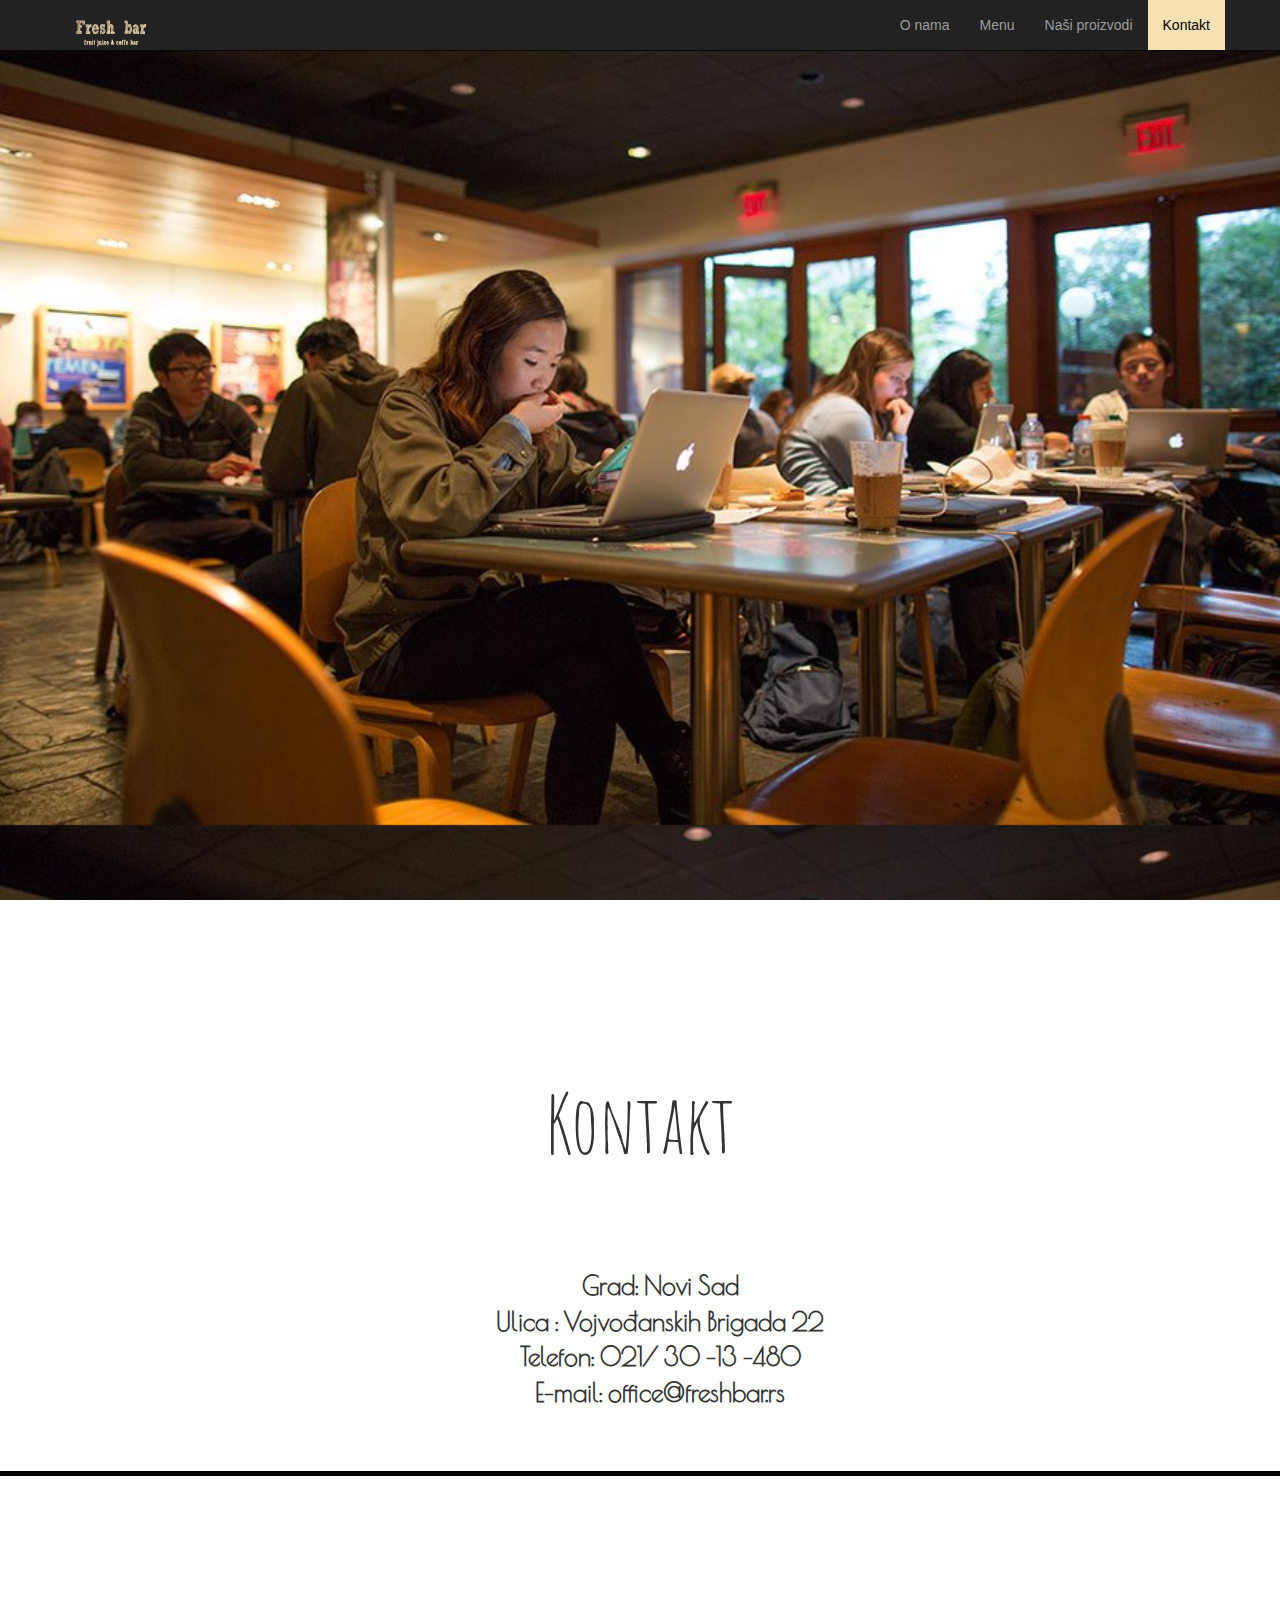
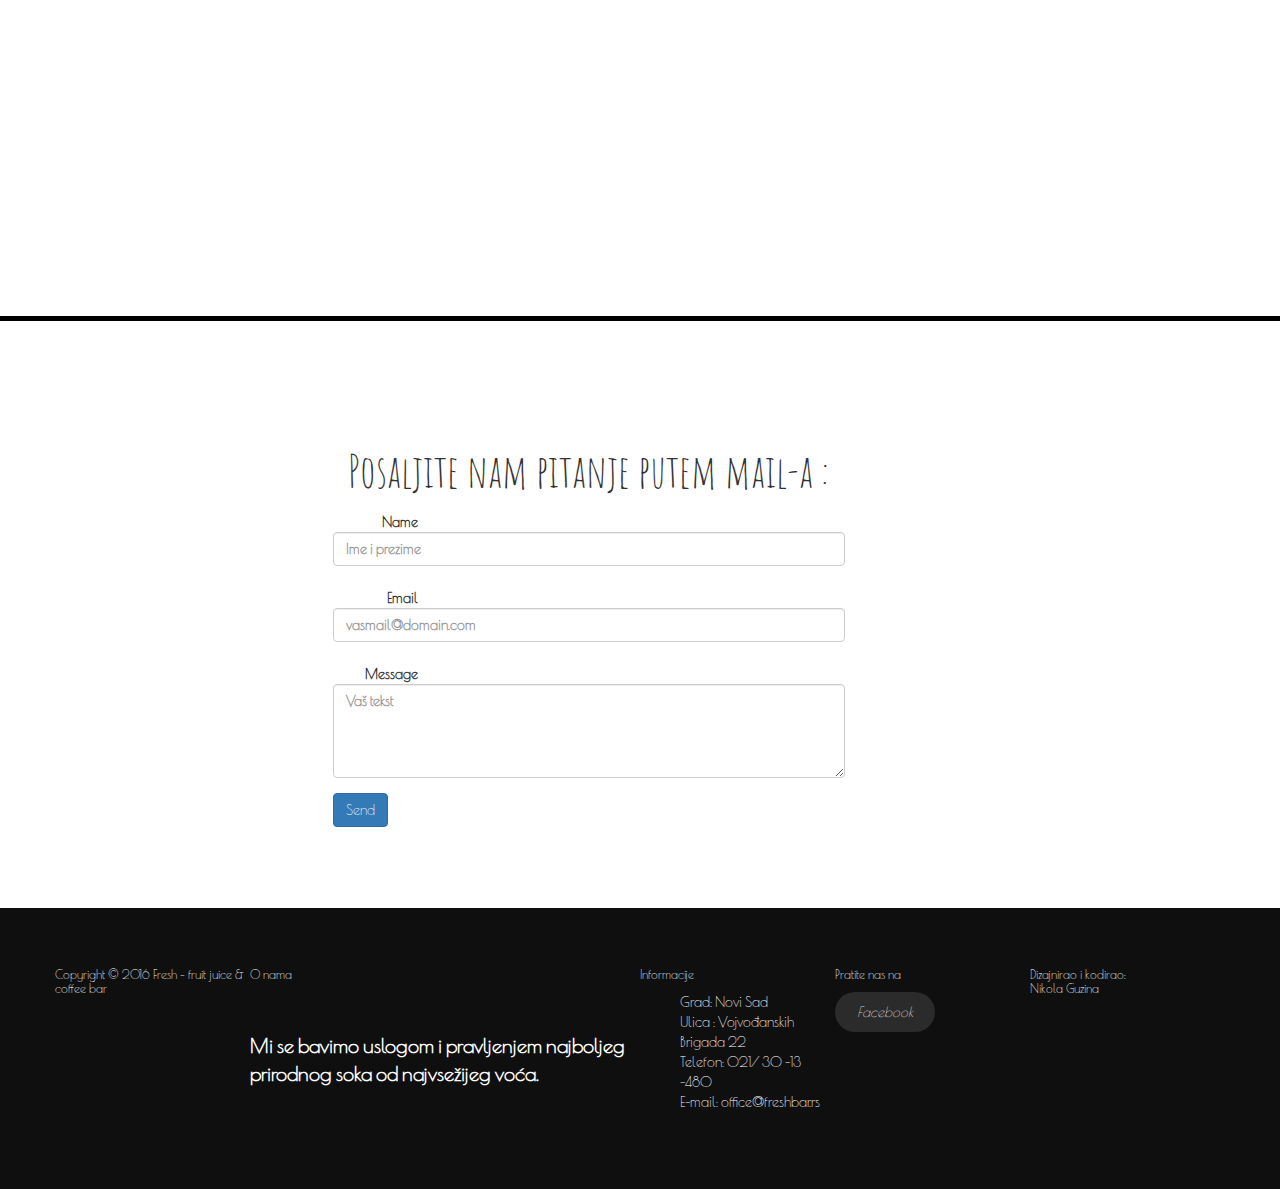
<file: kontakt.html>
<!DOCTYPE html>
<html lang="en">
<head>
    <meta charset="UTF-8">
    <title>Fruit - menu</title>
    <meta charset="utf-8">
    <meta http-equiv="X-UA-Compatible" content="IE=edge">
    <meta name="viewport" content="width=device-width, initial-scale=1">
    <meta name="description" content="Free Web tutorials">
    <meta name="keywords" content="HTML,CSS,XML,JavaScript">
    <meta name="author" content="Hege Refsnes">
    <!-- The above 3 meta tags *must* come first in the head; any other head content must come *after* these tags -->
    <title>Fresh - kontakt</title>

    <!-- Bootstrap -->
    <link rel="icon" href="img/logo.ico" />
    <link href="css/bootstrap.css" rel="stylesheet">
    <link href="css/style.css" rel="stylesheet">
    <link href='https://fonts.googleapis.com/css?family=Amatic+SC&subset=latin,latin-ext' rel='stylesheet' type='text/css'>
    <link href='https://fonts.googleapis.com/css?family=Poiret+One&subset=latin,latin-ext' rel='stylesheet' type='text/css'>


    <script src="https://oss.maxcdn.com/html5shiv/3.7.2/html5shiv.min.js"></script>
    <script src="https://oss.maxcdn.com/respond/1.4.2/respond.min.js"></script>
    <script src="js/modernizr.js"></script>

</head>
<body>
    <!-- nav bar-->
    <nav class="navbar navbar-inverse navbar-fixed-top ">
        <div class="container-fluid">
            <!-- Brand and toggle get grouped for better mobile display -->
            <div class="container">
                <div class="navbar-header">
                    <button type="button" class="navbar-toggle collapsed" data-toggle="collapse" data-target="#bs-example-navbar-collapse-1" aria-expanded="false">
                        <span class="sr-only">Toggle navigation</span>
                        <span class="icon-bar"></span>
                        <span class="icon-bar"></span>
                        <span class="icon-bar"></span>
                    </button>
                    <a class="navbar-brand" href="#top"><img src="img/logo1.png" alt="logo fresh" width="90px" height="35px"></a>
                </div>

                <!-- Collect the nav links, forms, and other content for toggling -->
                <div class="collapse navbar-collapse" id="bs-example-navbar-collapse-1">
                    <ul class="nav navbar-nav navbar-right">
                        <li><a href="index.html">O nama<span class="sr-only">(current)</span></a></li>
                        <li><a href="menu.html">Menu</a></li>
                        <li><a href="proizvodi.html">Naši proizvodi</a></li>
                        <li class="active"><a href="kontakt.html">Kontakt</a></li>
                    </ul>
                </div><!-- /.navbar-collapse -->
            </div>
        </div><!-- /.container-fluid -->
    </nav>
    <!--End nav bar-->
    <!--header-->
    <div class="jumbotron">
        <div class="bg1">
            <div class="container-fluid text-center">
                <h1 class="first">Fresh</h1>
                <h1 class="second">bar</h1>
                <h2 class="third">fruit juice and coffe bar</h2>
            </div>
        </div>
    </div>
    <!--End header-->
    <!--contact-->
    <div class="container text-center">
        <h1>Kontakt</h1>
        <div class="row">
            <div class="col-lg-2 col-md-2 col-sm-1 col-xs-1"></div>
            <div class="col-lg-8 col-md-8 col-sm-10 col-xs-10">
                <ul class="kontakt">
                    <li>Grad: Novi Sad</li>
                    <li>Ulica : Vojvođanskih Brigada 22</li>
                    <li>Telefon: 021/ 30 -13 -480 </li>
                    <li>E-mail: office@freshbar.rs</li>
                </ul>
            </div>
            <div class="col-lg-2 col-md-2 col-sm-1 col-xs-1"></div>
        </div>
    </div>
    <div class="container-fluid">
                <iframe src="https://www.google.com/maps/embed?pb=!1m18!1m12!1m3!1d2808.8767723384076!2d19.843420015830283!3d45.250284568026125!2m3!1f0!2f0!3f0!3m2!1i1024!2i768!4f13.1!3m3!1m2!1s0x475b106c78b08409%3A0x28d488a2b03c0d45!2z0JLQvtGY0LLQvtGS0LDQvdGB0LrQuNGFINCx0YDQuNCz0LDQtNCwIDIyLCDQndC-0LLQuCDQodCw0LQ!5e0!3m2!1ssr!2srs!4v1454420253231" class="map"  frameborder="0" allowfullscreen></iframe>
    </div>
    <!--google map-->

   <!--end google map-->
    <!-- form-->
    <div class="container">
        <div class="row">
            <div class="col-lg-3 col-md-2 col-sm-1 col-xs-1"></div>
            <div class="col-lg-6 col-md-8 col-sm-10 col-xs-10">
                <h2>Posaljite nam pitanje putem mail-a :</h2>

                <form class="form-horizontal" role="form" method="POST" action="mail.php">
                    <div class="form-group">
                        <div class="col-sm-10">
                        <label for="name" class="col-sm-2 control-label">Name</label>
                            <input type="text" class="form-control" id="name" name="name" placeholder="Ime i prezime">
                        </div>
                    </div>
                    <div class="form-group">
                        <div class="col-sm-10">
                            <label for="email" class="col-sm-2 control-label">Email</label>
                            <input type="email" class="form-control" id="email" name="email" placeholder="vasmail@domain.com">

                        </div>
                    </div>
                    <div class="form-group">
                        <div class="col-sm-10">
                            <label for="message" class="col-sm-2 control-label">Message</label>
                            <textarea class="form-control" rows="4" name="message" placeholder="Vaš tekst"></textarea>

                        </div>
                    </div>
                    <div class="form-group">

                            <input type="submit" name="submit" type="submit" value="Send" class="btn btn-primary">

                    </div>
                    <div class="form-group">
                        <div class="col-sm-10 col-sm-offset-2">
                        </div>
                    </div>
                </form>
            </div>
        </div>
    </div>
    <?php
        }
    ?>
    <!--end Form-->

    <!--End contact-->

    <!--footer-->
    <footer>
        <div class="container">
            <div class="row">
                <div class="col-sm-2">
                    <h6>Copyright &copy; 2016 Fresh - fruit juice & coffee bar</h6>
                </div>
                <div class="col-md-4 hidden-sm hidden-xs">
                    <h6>O nama</h6>
                    <p>Mi se bavimo uslogom i pravljenjem najboljeg prirodnog soka od najvsežijeg voća.</p>
                </div>
                <div class="col-sm-2">
                    <h6>Informacije</h6>
                    <ul class="unsytled">
                        <li>Grad: Novi Sad</li>
                        <li>Ulica : Vojvođanskih Brigada 22</li>
                        <li>Telefon: 021/ 30 -13 -480 </li>
                        <li>E-mail: office@freshbar.rs</li>
                    </ul>
                </div>
                <div class="col-sm-2">
                    <h6>Pratite nas na</h6>
                    <div class="centerM">
                        <a class="trigger" href="https://www.facebook.com/www.freshbar.rs/?ref=hl">
                            <span>
                                <em>Facebook</em><i aria-hidde="true"></i>
                            </span>
                        </a>
                    </div>
                </div>
                <div class="col-sm-2">
                    <h6>Dizajnirao i kodirao: <br>
                    Nikola Guzina</h6>
                </div>
            </div>
        </div>
    </footer>
    <!--End footer-->

    <script src="https://ajax.googleapis.com/ajax/libs/jquery/1.11.3/jquery.min.js"></script>
    <script src="js/jquery-2.2.0.js"></script>
    <script src="js/bootstrap.js"></script>

</body>
</html>
</file>
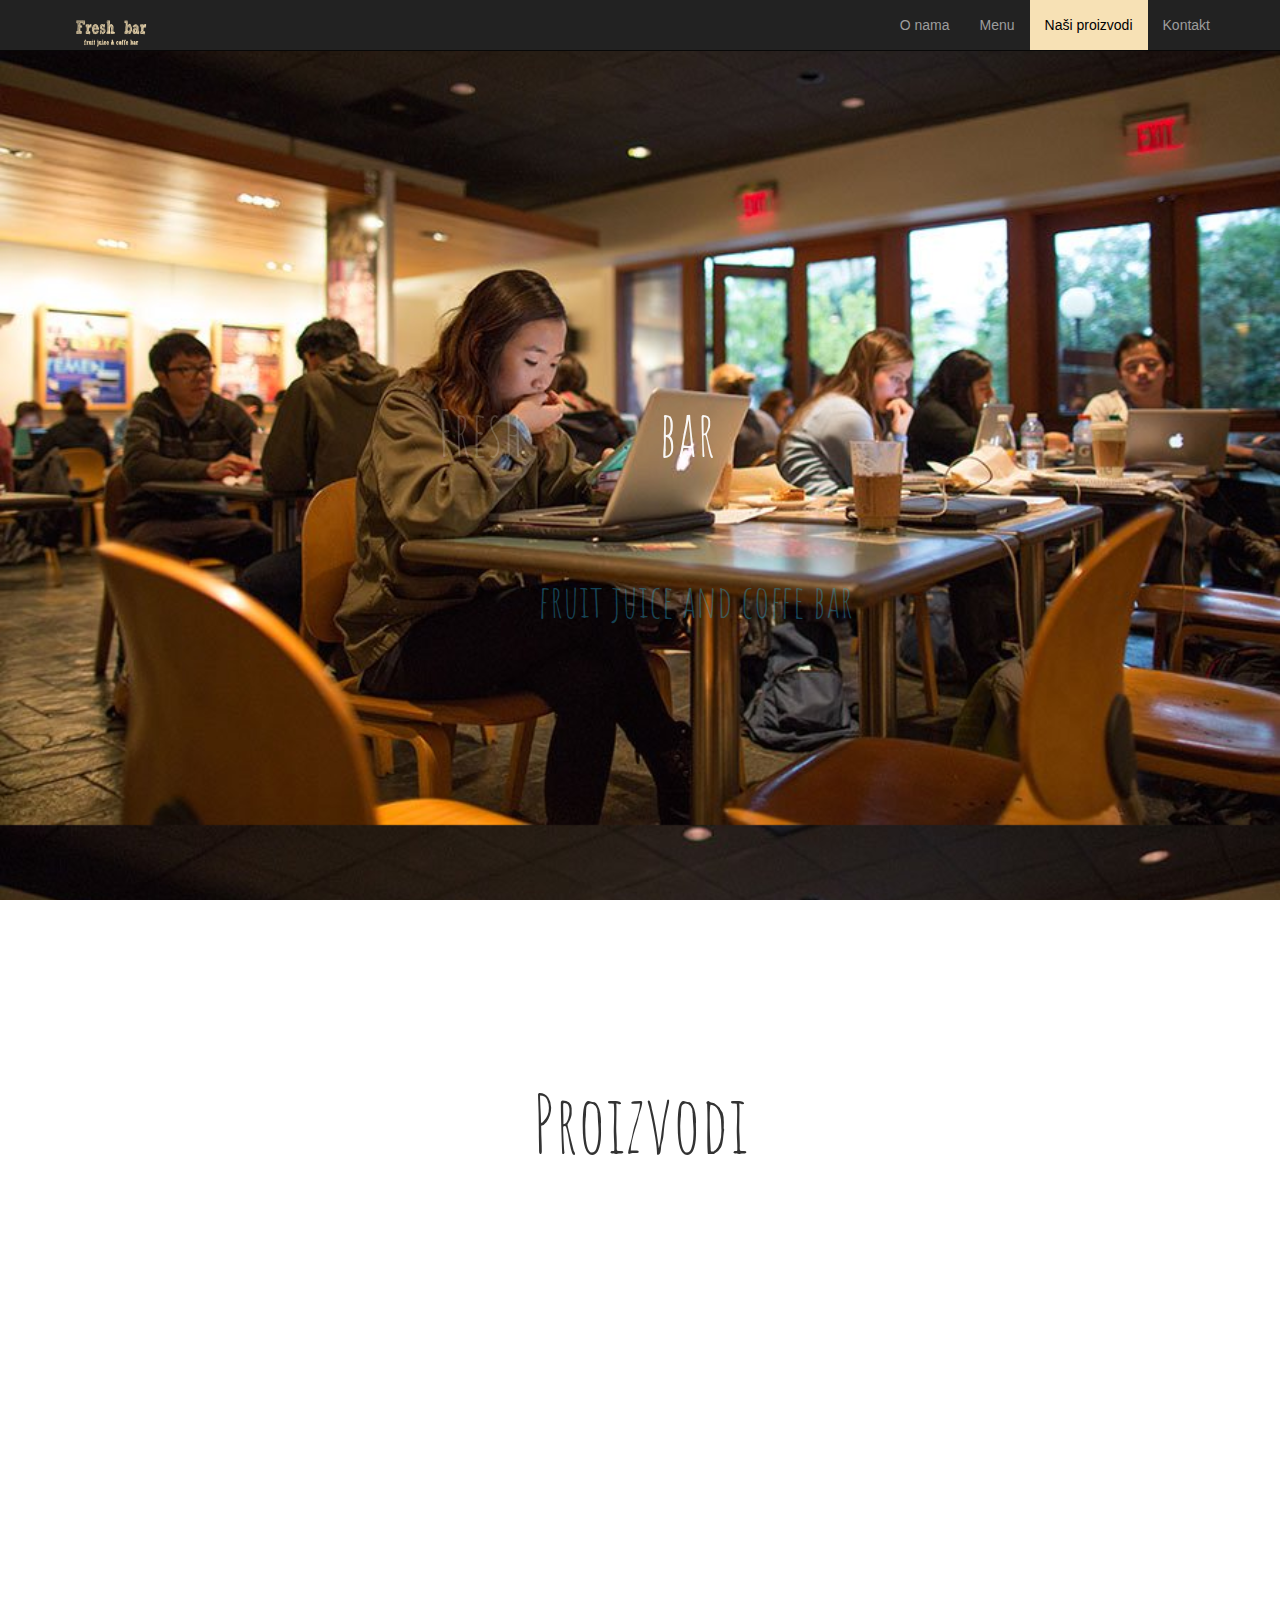
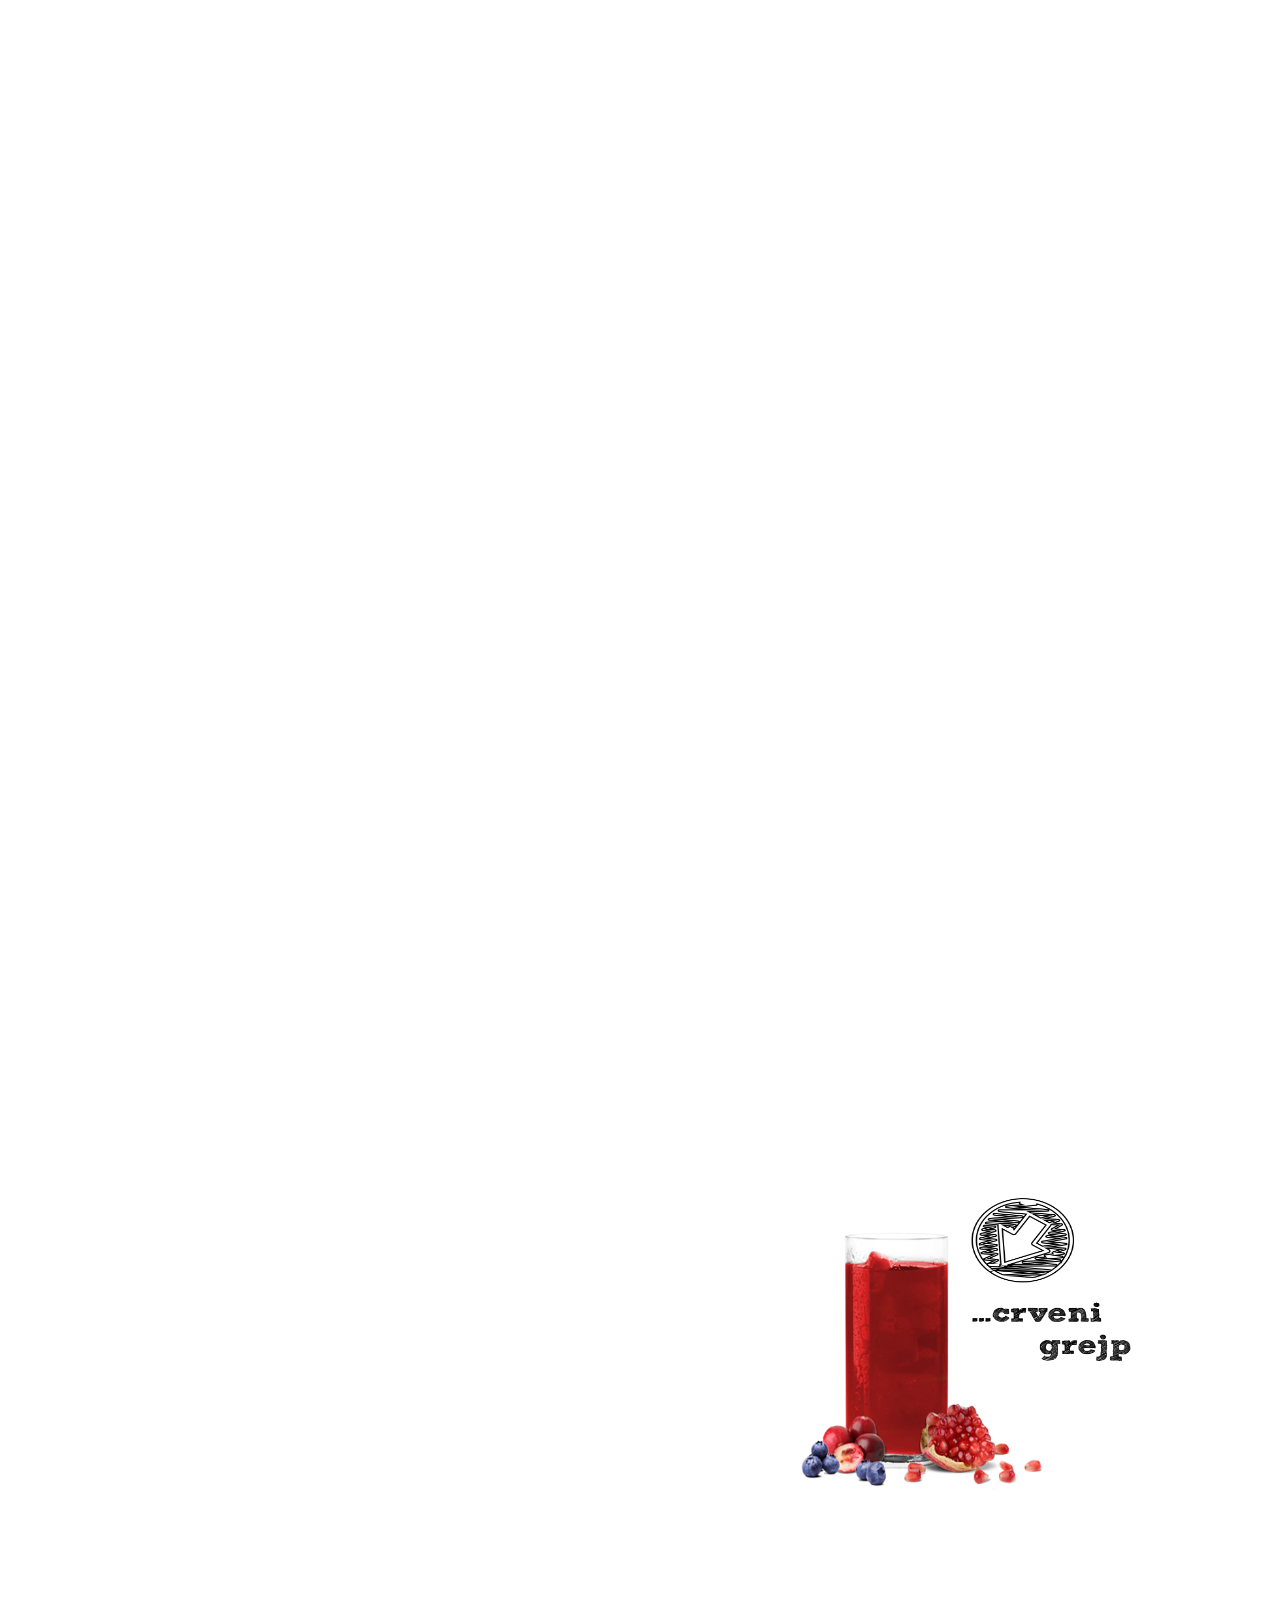
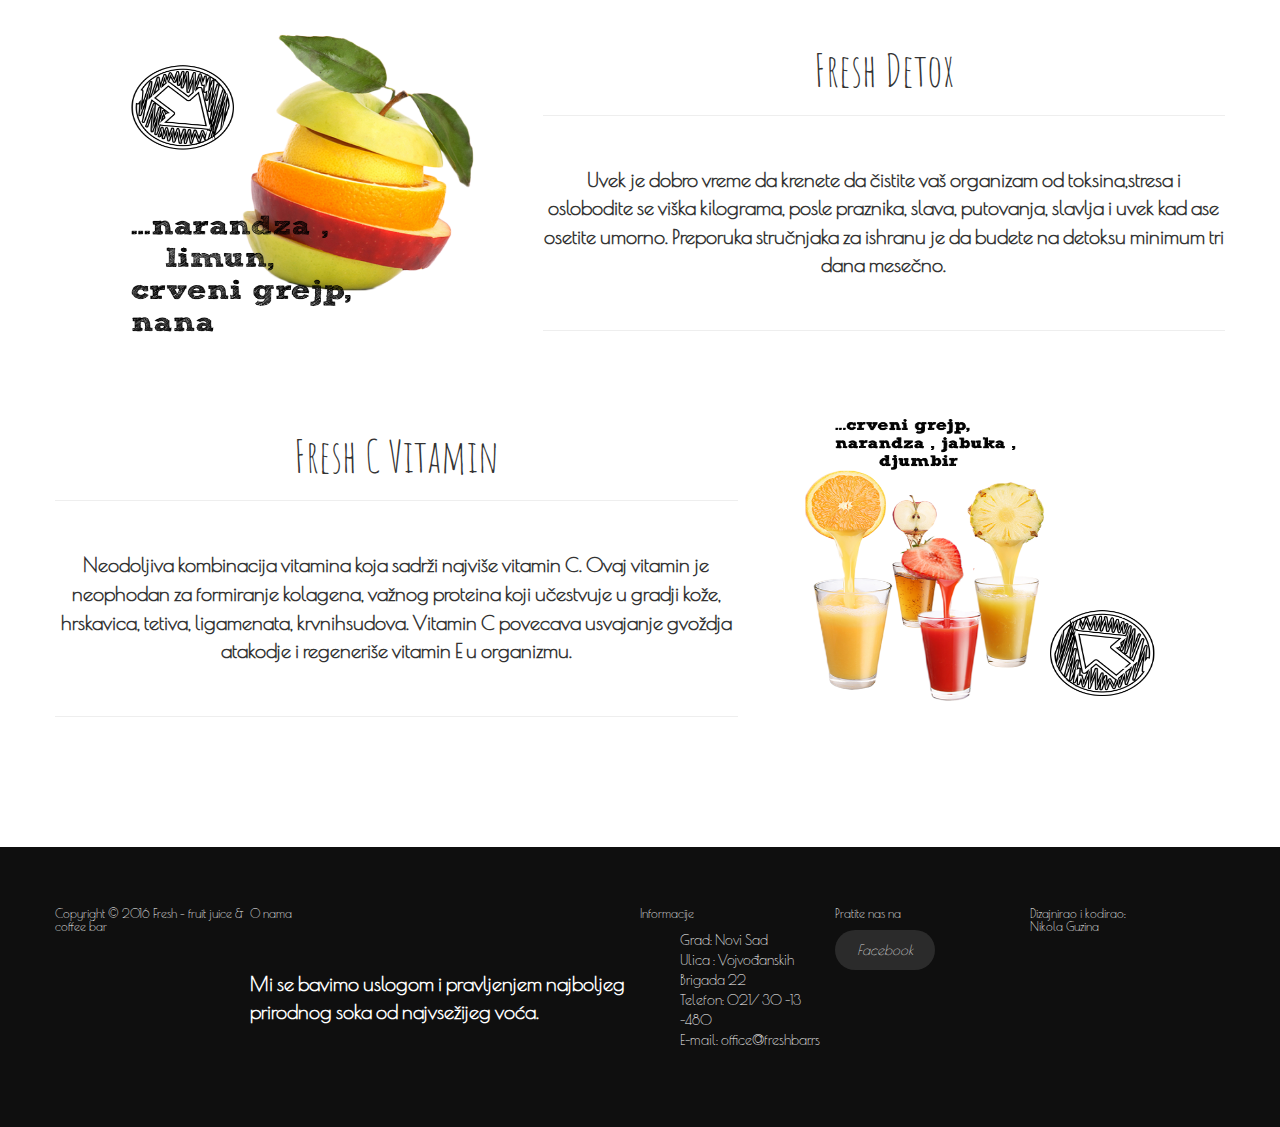
<file: proizvodi.html>
<!DOCTYPE html>
<html lang="en">
<head>
    <meta charset="UTF-8">
    <title>Fruit - menu</title>
    <meta charset="utf-8">
    <meta http-equiv="X-UA-Compatible" content="IE=edge">
    <meta name="viewport" content="width=device-width, initial-scale=1">
    <meta name="description" content="Free Web tutorials">
    <meta name="keywords" content="HTML,CSS,XML,JavaScript">
    <meta name="author" content="Hege Refsnes">
    <!-- The above 3 meta tags *must* come first in the head; any other head content must come *after* these tags -->
    <title>Fresh - proizvodi</title>

    <!-- Bootstrap -->
    <link rel="icon" href="img/logo.ico" />
    <link href="css/bootstrap.css" rel="stylesheet">
    <link href="css/style.css" rel="stylesheet">
    <link href='https://fonts.googleapis.com/css?family=Amatic+SC&subset=latin,latin-ext' rel='stylesheet' type='text/css'>
    <link href='https://fonts.googleapis.com/css?family=Poiret+One&subset=latin,latin-ext' rel='stylesheet' type='text/css'>


    <script src="https://oss.maxcdn.com/html5shiv/3.7.2/html5shiv.min.js"></script>
    <script src="https://oss.maxcdn.com/respond/1.4.2/respond.min.js"></script>

</head>
<body>
    <!-- nav bar-->
    <nav class="navbar navbar-inverse navbar-fixed-top ">
        <div class="container-fluid">
            <!-- Brand and toggle get grouped for better mobile display -->
            <div class="container">
                <div class="navbar-header">
                    <button type="button" class="navbar-toggle collapsed" data-toggle="collapse" data-target="#bs-example-navbar-collapse-1" aria-expanded="false">
                        <span class="sr-only">Toggle navigation</span>
                        <span class="icon-bar"></span>
                        <span class="icon-bar"></span>
                        <span class="icon-bar"></span>
                    </button>
                    <a class="navbar-brand" href="#top"><img src="img/logo1.png" alt="logo fresh" width="90px" height="35px"></a>
                </div>

                <!-- Collect the nav links, forms, and other content for toggling -->
                <div class="collapse navbar-collapse" id="bs-example-navbar-collapse-1">
                    <ul class="nav navbar-nav navbar-right">
                        <li><a href="index.html">O nama<span class="sr-only">(current)</span></a></li>
                        <li><a href="menu.html">Menu</a></li>
                        <li class="active"><a href="proizvodi.html">Naši proizvodi</a></li>
                        <li><a href="kontakt.html">Kontakt</a></li>
                    </ul>
                </div><!-- /.navbar-collapse -->
            </div>
        </div><!-- /.container-fluid -->
    </nav>
    <!--End nav bar-->
    <!--header-->
    <div class="jumbotron">
        <div class="bg1">
            <div class="container-fluid text-center">
                <h1 class="first">Fresh</h1>
                <h1 class="second">bar</h1>
                <h2 class="third">fruit juice and coffe bar</h2>
            </div>
        </div>
    </div>
    <!--header-->
    <!--proizvodi-->
    <div class="container text-center">
            <h1>Proizvodi</h1>
        <div class="row">
            <div class="col-lg-2 col-md-2 col-sm-1 col-xs-1"></div>
            <div class="col-lg-8 col-md-8 col-sm-10 col-xs-10 sideRightIn">
                <p>Kada su u pitanju đusevi, ponuda je zaista raznovrsna i široka. Sveže ceđeno voće može vrlo brzo da obnovi vašu energiju, da vas razbudi, poboljša cirkulaciju i zdravlje. Fresh bar đusevi su odličan izbor pre ili posle sportskih aktivnosti,  kao i nakon napornog dana na poslu. Ukoliko imate decu ili jednostavno želite da brinete o svom zdravlju, toplo vam preporučujemo da probate ove napitke, pune vitamina i ostalih hranljivih materija. Deca će uživati u ukusima i bojama đuseva, a u isto vreme će u svoj organizam uneti dovoljno vitamina. Neka Fresh bar đus bude vaše „tajno oružje“ kojim ćete se boriti protiv nedostatka hranljivih materija u organizmu. </p>
            </div>
            <div class="col-lg-2 col-md-2 col-sm-1 col-xs-1"></div>
        </div>
        <div class="row">
        <div class="col-lg-5 col-md-5 col-sm-5 col-xs-12 sideRightIn">
            <img src="img/lemonade.png" alt="Fresh sveže ceđena limunda" class="pic img-responsive">
        </div>
        <div class="col-lg-7 col-md-7 col-sm-7 col-xs-12 sideRightIn">
            <h2>Fresh Limunada</h2>
            <hr>
            <p>Limun je bogat vitaminom C,<br>
            koenzimom koji organizam koristi da bi proizvodio kolagen,<br>
            a koji pomaže u održavanju kože zdravom<br>
            i svakako je napitak od kog će vam koža zablistati.<br>
            Takođe, ovaj vitamin je čuven po jačanju imuniteta.</p>  <hr>
        </div>
    </div>
        <br><br><br>

        <div class="row">
            <div class="col-lg-7 col-md-7 col-sm-7 col-xs-12 sideRightIn">
                <h2>Fresh Orange Juice</h2>
                <hr>
                <p>Narandža se koristi u ishrani tokom cele godine,
                najkorisnija je kao prirodno ceđeni svež sok bez konzervansa
                i bez šecera, narandža deluje pozitivno na krvne sudoveta ko što
                smanjuje zadebljanje krvnih sudova za 30%.
                Narandža ima osvežavajuće, ali i antioksidantsko dejstvo, a koristi se
                i kao čistač organizma i organa za varenje od štetnihi otrovnih materija.</p>  <hr>
            </div>
            <div class="col-lg-5 col-md-5 col-sm-5 col-xs-12 sideRightIn">
                <img src="img/orange-juice.png" alt="" class="pic">
                <img src="img/narandza.png" alt="Fresh sveže cedjena naranža" class="sideRoll">
            </div>
        </div>
            <br><br><br>

        <div class="row">
            <div class="col-lg-5 col-md-5 col-sm-5 col-xs-12 sideRightIn">
               <img src="img/jabuka.png" alt="Fresh sok od jabuke" class="pic">
                <!--<img src="img/apple juice.png" alt="" class="sideRoll">-->
           </div>
           <div class="col-lg-7 col-md-7 col-sm-7 col-xs-12 sideRightIn">
               <h2>Fresh Apple Juice</h2>
               <hr><p>Jabuka, sadrži vitamine C, B1, B2,
               P,E, karotin, kalijum, gvoždje,
               mangan,kalcijum, pektine, šecer i
               organske kiseline. Izuzetno sredstvo
               protiv skleroze a efikasna je
               i kod stomacnih infekcija,
               bolesti srca, bubrega, hipertonije,
               gojaznosti, malokrvnosti,
               kostobolje.</p>  <hr>
           </div>

       </div>
       <br><br><br>

       <div class="row">
           <div class="col-lg-7 col-md-7 col-sm-7 col-xs-12 sideRightIn">
               <h2>Fresh Grape Juice</h2>
               <hr>
               <p>Grejpfurt blagotvorno deluje na<br>
                   -poboljšanje varenja,
               - snižavanje krvnog pritiska,
               - normalizaciju rada jetre,
               - obnavljanje nege organizma.
               - Kod asteroskleroze, hipertonije i zamora treba uzimati po jednu
               času soka od ceđenog grejpa dnevno a najbolje 20 do 30 minuta pre
               obroka a kod nesanice polovinu čaše pred spavanje. Sok od Grejpfurta
               se preporucuje i kod slabog apetita i poremecaja procesa varenja.</p>  <hr>
           </div>
           <div class="col-lg-5 col-md-5 col-sm-5 col-xs-12">
               <img src="img/greip.png" alt="Fresh svež đus od grejpa" class="pic">
           </div>
       </div>
       <br><br><br>

       <div class="row">
           <div class="col-lg-5 col-md-5 col-sm-5 col-xs-12 ">
               <img src="img/detox.png" alt="Fresh detox đus" class="pic ">
           </div>
           <div class="col-lg-7 col-md-7 col-sm-7 col-xs-12">
               <h2>Fresh Detox</h2>
               <hr>
               <p>Uvek je dobro vreme da krenete da čistite vaš organizam
               od toksina,stresa i oslobodite se viška kilograma, posle praznika,
               slava, putovanja, slavlja i uvek kad ase osetite umorno.
               Preporuka stručnjaka za ishranu je da budete na detoksu
               minimum tri dana mesečno.</p>  <hr>
           </div>

       </div>
       <br><br><br>

       <div class="row">
           <div class="col-lg-7 col-md-7 col-sm-7 col-xs-12">
               <h2>Fresh C Vitamin</h2>
               <hr>
               <p>Neodoljiva kombinacija vitamina koja sadrži najviše vitamin C. Ovaj vitamin je neophodan za formiranje kolagena,
               važnog proteina koji učestvuje u gradji
               kože, hrskavica, tetiva, ligamenata,
               krvnihsudova. Vitamin C povecava usvajanje
               gvoždja atakodje i regeneriše vitamin E u organizmu.</p>  <hr>
           </div>
           <div class="col-lg-5 col-md-5 col-sm-5 col-xs-12">
               <img src="img/c vitamin.png" alt="Fresh c vitamin đus" class="pic">
           </div>
       </div>
       <br><br><br>


   </div>
   <!--End proizvodi-->

    <!--footer-->
    <footer>
        <div class="container">
            <div class="row">
                <div class="col-sm-2">
                    <h6>Copyright &copy; 2016 Fresh - fruit juice & coffee bar</h6>
                </div>
                <div class="col-sm-4">
                    <h6>O nama</h6>
                    <p>Mi se bavimo uslogom i pravljenjem najboljeg prirodnog soka od najvsežijeg voća.</p>
                </div>
                <div class="col-sm-2">
                    <h6>Informacije</h6>
                    <ul class="unsytled">
                        <li>Grad: Novi Sad</li>
                        <li>Ulica : Vojvođanskih Brigada 22</li>
                        <li>Telefon: 021/ 30 -13 -480 </li>
                        <li>E-mail: office@freshbar.rs</li>
                    </ul>
                </div>
                <div class="col-sm-2">
                    <h6>Pratite nas na</h6>
                    <div class="centerM">
                        <a class="trigger" href="https://www.facebook.com/www.freshbar.rs/?ref=hl">
                            <span>
                                <em>Facebook</em><i aria-hidde="true"></i>
                            </span>
                        </a>
                    </div>
                </div>
                <div class="col-sm-2">
                    <h6>Dizajnirao i kodirao:<br>
                    Nikola Guzina</h6>
                </div>
            </div>
        </div>
    </footer>
    <!--End footer-->

    <script src="https://ajax.googleapis.com/ajax/libs/jquery/1.11.3/jquery.min.js"></script>
    <script src="js/jquery-2.2.0.js"></script>
    <script src="js/bootstrap.js"></script>
    <script src="js/effects.js"></script>
</body>
</html>
</file>
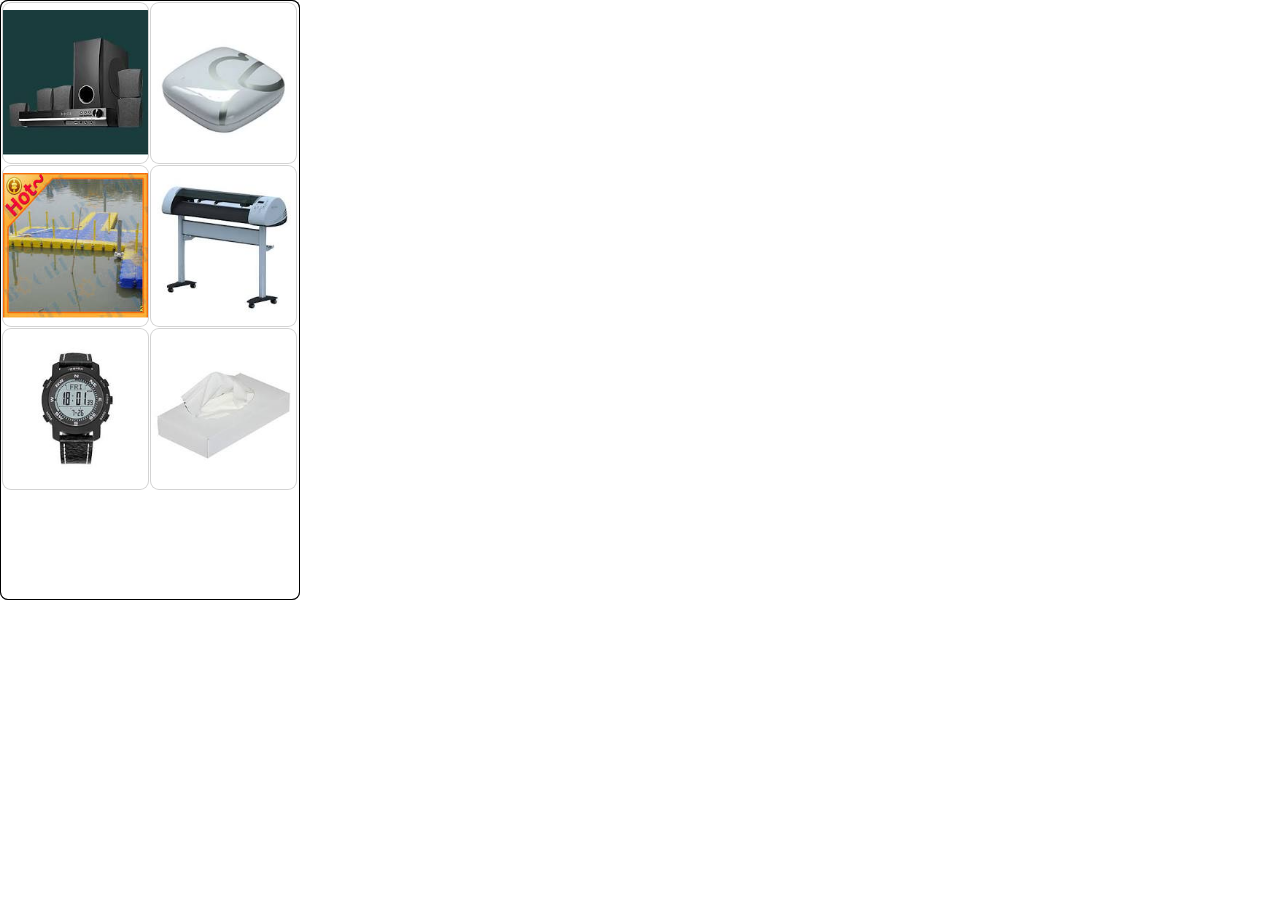
<file: cenovnik_files/MinimalCarousel_1a-2_300x600.html>
<!-- saved from url=(0173)https://tpc.googlesyndication.com/pagead/gadgets/teracent_product_template_V1/MinimalCarousel_1a-2_300x600.html#t=google_ad_live5.174744206015021&p=https%3A%2F%2Fs0.2mdn.net -->
<html><head><meta http-equiv="Content-Type" content="text/html; charset=UTF-8">
  <title>Layout 300x600</title>
  <script src="addata.js"></script>
  <script src="Minimal_exitapi.js"></script>
  <script>
    // Lazy initialization of ad.
    function ensureInit() {
      if (!window.theAd) {
        theAd = new MinimalAd();
      }
    }

    function onAdData(adData, util) {
      ensureInit();
      theAd.setAdData(adData, util);
    }
  </script>
  <link rel="stylesheet" href="Minimal.css">
  <!-- Measured attributes specific to this size. -->
  <style>
    .adSize {
      height: 600px;
      width: 300px;
    }

    .product {
      height: 160px;
      margin: 1.5px;
      width: 145px;
    }

    .products-number-5 .product:nth-of-type(1) {
      width: 294px;
    }

    .products-number-4 .product {
      height: 235px;
    }

    .logoArea {
      height: 105px;
      padding: 1px;
      width: 298px;
    }

    .productPallet {
      height: 480px;
      padding: 1px;
      width: 298px;
    }
  </style>
<style type="text/css"></style></head>
<body onload="ensureInit()" class="adSize">
<a id="adDestination" href="https://adclick.g.doubleclick.net/pcs/click?xai=AKAOjss3IJGRnVl1x-6-00_f48xz6yQHP4WzfqTCpTYXGivAdJ1dV_XapdFPL8ONzVGKu7Rw-lEiTatNR3AhJFOsPYM5gIJyHlTIMIQxo305VgyQ6qXMAk6p0wzodlpnUQ&amp;sig=Cg0ArKJSzFV2Oeu37LAOEAE&amp;urlfix=1&amp;rm_eid=[rm_exit_id]&amp;adurl=http%3A//offer.alibaba.com/catalogs/products/CID635%3Fsrc%3Dcpm_dbm%26advertiser%3DAlibaba-DiD%26insertion_order_id%3D2043328%26lnm%3D4926933%26item%3DHome%2520Theatre%2520System" target="_top">
  <div class="adArea roundedCorners adSize" style="position: absolute; z-index: -1; opacity: 0.3; background-color: rgb(255, 255, 255);"></div><div class="adArea roundedCorners">
    <div class="productPallet products-number-6" id="products-container">
      <div class="product roundedCorners" style="padding: 0px; width: 145px; height: 160px; display: block;">
        <img class="productImage wide" src="shopping" style="margin-top: 7px;">
      </div>
      <div class="product roundedCorners" style="padding: 0px; width: 145px; height: 160px; display: block;">
        <img class="productImage wide" src="shopping(1)" style="margin-top: 7px;">
      </div>
      <div class="product roundedCorners" style="padding: 0px; width: 145px; height: 160px; display: block;">
        <img class="productImage wide" src="shopping(2)" style="margin-top: 7px;">
      </div>
      <div class="product roundedCorners" style="padding: 0px; width: 145px; height: 160px; display: block;">
        <img class="productImage wide" src="shopping(3)" style="margin-top: 7px;">
      </div>
      <div class="product roundedCorners" style="padding: 0px; width: 145px; height: 160px; display: block;">
        <img class="productImage wide" src="shopping(4)" style="margin-top: 7px;">
      </div>
      <div class="product roundedCorners" style="padding: 0px; width: 145px; height: 160px; display: block;">
        <img class="productImage wide" src="shopping(5)" style="margin-top: 7px;">
      </div>
    </div>
    <hr>
    <div class="logoArea" id="logoArea" style="padding: 1px; width: 298px; height: 105px;">
      <img class="logo wide" id="logo" src="1451983758014_1451974917864_1451974808176_logo.jpg" style="margin-top: 23px;">
    </div>
  </div>
</a>


</body></html>
</file>
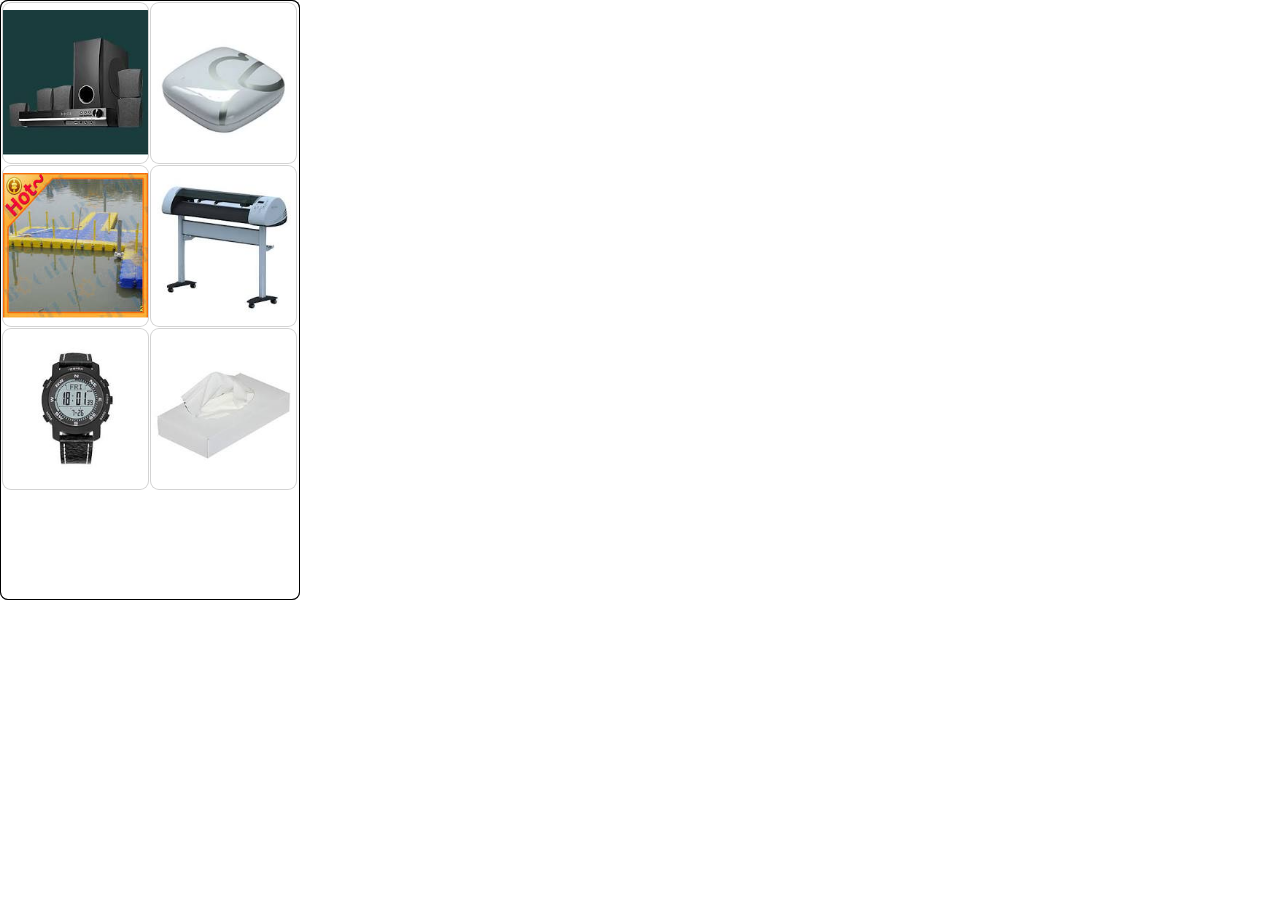
<file: cenovnik_files/primary.html>
<!DOCTYPE html>
<!-- saved from url=(0152)https://s0.2mdn.net/ads/richmedia/studio/pv2/36532524/DV_4/20160104222332541/primary.html?e=69&renderingType=2&leftOffset=0&topOffset=0&c=8ZQfRf4EdE&t=4 -->
<html><head><meta http-equiv="Content-Type" content="text/html; charset=windows-1251">
    <style>
      html {
        overflow: hidden;
      }

      body,
      iframe {
        border: 0;
        margin: 0;
        overflow: hidden;
        padding: 0;
      }
    </style>
    <script src="Enabler_01_93.js"></script>
    <script src="dbm_html5_shell_initialization_min.js"></script>
    <script type="text/javascript">
      /*
       * Creating a fake exit for Studio introspection purposes.
       * It's never called but Studio relies on that it will find the call.
       */
      function createFakeExit() {
        Enabler.exit('Layout Exit');
      };

      /*
       * Set up FAKE studio API calls for Studio introspection.
       * This method is never called. It is later initialized from
       * the shell init script.
       */
      function fakeStudioCalls() {
        studio.sdk.configurable.config.declare('StudioShell', {
          'profileId': {
            '@type': 'INT',
            '@value': 0
          }
        });
        studio.sdk.configurable.config.declare('studioinnovation_DummyExitType', {
          '@exit': 'Layout Exit'
        });

        var config = studio.sdk.configurable.config.instantiate('StudioShell', {});
        studio.sdk.configurable.register(config, function() {});
      };

      /*
       * Call the initialization process from dbm_html5_shell_initialization.
       */
      function initializeShell() {
        loadShell();
      }
    </script>
  <script type="text/javascript" charset="UTF-8" src="prod_studio_01_93_configurablemodule.js"></script><script type="text/javascript" charset="UTF-8" src="dbm_arrow_gmc_shell_min.js"></script></head>
  <body id="ad-container" onload="initializeShell()">

<iframe id="adFrame" height="600" name="adFrame" width="300" src="MinimalCarousel_1a-2_300x600.html"></iframe></body></html>
</file>
<file: css/style.css>
/*****preloder****/
#preloader {
    width: 100%;
    height: 100%;
    background: #f7e1b5;
    z-index: 9999;
    position: absolute;
    left:0;
    top: 0;
}
.preloaderH {
    text-align: center;
    position: absolute;
    bottom: -25%;
    left: 50%;
    margin-left: -250px;
}


.circle {
    position: absolute;
    top:50%;
    margin-top: -25px;
    left:50%;
    margin-left: -25px;
    width: 50px;
    height: 50px;
    background: black;
    border-radius: 100px;

    animation: popup 1s infinite;
    -webkit-animation: popup 1s infinite;
    -moz-animation: popup 1s infinite;
    -o-animation: popup 1s infinite;
}

@keyframes popup {
    0% {
        transform: scale(0);
    }
    33% {
        transform: scale(1)
    }
    66% {
        transform: scale(1.2)
    }
    100% {
        transform: scale(0);
    }
}

@-webkit-keyframes popup {
    0% {
        transform: scale(0);
    }
    33% {
        transform: scale(1)
    }
    66% {
        transform: scale(1.2)
    }
    100% {
        transform: scale(0);
    }
}

@-moz-keyframes popup {
    0% {
        transform: scale(0);
    }
    33% {
        transform: scale(1)
    }
    66% {
        transform: scale(1.2)
    }
    100% {
        transform: scale(0);
    }
}

@-o-keyframes popup {
    0% {
        transform: scale(0);
    }
    33% {
        transform: scale(1)
    }
    66% {
        transform: scale(1.2)
    }
    100% {
        transform: scale(0);
    }
}


.circle2 {
    position: absolute;
    top: 50%;
    margin-top: -20px;
    left: 50% ;
    margin-left:-20px;
    width: 40px;
    height: 40px;
    background: white;
    border-radius: 100px;

    animation: popup2 1s infinite;
    -webkit-animation: popup2 1s infinite;
    -moz-animation: popup2 1s infinite;
    -o-animation: popup2 1s infinite;
}

@-o-keyframes popup2 {
    0% {
        transform: scale(0.5);
    }
    33% {
        transform: scale(1)
    }
    66% {
        transform: scale(1.5)
    }
    100% {
        transform: scale(0);
    }
}

@keyframes popup2 {
    0% {
        transform: scale(0.5);
    }
    33% {
        transform: scale(1)
    }
    66% {
        transform: scale(1.5)
    }
    100% {
        transform: scale(0);
    }
}

@-webkit-keyframes popup2 {
    0% {
        transform: scale(0.5);
    }
    33% {
        transform: scale(1)
    }
    66% {
        transform: scale(1.5)
    }
    100% {
        transform: scale(0);
    }
}


@-moz-keyframes popup2 {
    0% {
        transform: scale(0.5);
    }
    33% {
        transform: scale(1)
    }
    66% {
        transform: scale(1.5)
    }
    100% {
        transform: scale(0);
    }
}

.circle3 {
    position: absolute;
    top: 50%;
    margin-top: -15px;
    left: 50%;
    margin-left: -15px;
    width: 30px;
    height: 30px;
    background: #f7e1b5;
    border-radius: 100px;

    animation: popup3 1s infinite;
    -webkit-animation: popup3 1s infinite;
    -moz-animation: popup3 1s infinite;
    -o-animation: popup3 1s infinite;
}

@-o-keyframes popup3 {
    0% {
        transform: scale(0.8);
    }
    33% {
        transform: scale(1.5)
    }
    66% {
        transform: scale(0.7)
    }
    100% {
        transform: scale(0);
    }
}

@keyframes popup3 {
    0% {
        transform: scale(0.8);
    }
    33% {
        transform: scale(1.5)
    }
    66% {
        transform: scale(0.7)
    }
    100% {
        transform: scale(0);
    }
}

@-webkit-keyframes popup3 {
    0% {
        transform: scale(0.8);
    }
    33% {
        transform: scale(1.5)
    }
    66% {
        transform: scale(0.7)
    }
    100% {
        transform: scale(0);
    }
}


@-moz-keyframes popup3 {
    0% {
        transform: scale(0.8);
    }
    33% {
        transform: scale(1.5)
    }
    66% {
        transform: scale(0.7)
    }
    100% {
        transform: scale(0);
    }
}
/*****End preloder***/



body{
    margin: 0;
    padding: 0;

}

/*** header ***/
.header {
    margin-top: 0;
}
.headerH{
    color: white;
}

.bg1{
    background-image: url("../img/bg1.jpg");
    background-attachment: fixed;
    background-size: contain;
    height: 950px;
    margin: 0;
    padding: 0;

}


/***End header ***/

/**** footer ***/
footer{
     background-color: #0f0f0f;
     color: white;
     padding: 50px 10px;
     margin-top: 50px;

 }

footer li{
    list-style: none;
    font-family: 'Poiret One', cursive, Arial;
}

footer a{
    color: lightgray;
    text-decoration: none;
    font-family: 'Poiret One', cursive, Arial;
}
/**hover facebook**/
.centerM{
    background-color:#2B2B2B;
    padding: 0px 10px;
    position: relative;
    box-shadow: 0 2px 20px rgba(0,0,0, .7) inset 0 1px 0 rgba(255,255,255, .2);
    height: 40px;
    border-radius: 50px;
    width: 100px;
}
.trigger{
    display: block;
}
.centerM span,em,i{
    position: absolute;
    width: 100px;
    height: 100%;
    left:0;
}
.centerM  span{
    overflow: hidden;
}
.centerM  em{
    line-height: 40px;
    text-align: center;
    top: 0;
    width: 100px;
}
.centerM  i{
    background-image: url("../img/like1.png");
    background-repeat: no-repeat;
    background-position: center;
    top: 100%;
}
.centerM  em,i {
    transition: top .3s;
    -moz-transition: top .3s;
    -o-transition: top .3s;
    -webkit-transition: top .3s;
}
.trigger:hover em {
    top: -100%;
}

.trigger:hover i{
    top: 0;
}

.trigger::before,
.trigger::after{
    position: absolute;
    opacity: 0;
    visibility: hidden;
    transition: all .3s;
    -webkit-transition: all .3s;
    -moz-transition: all .3s;
    -o-transition: all .3s;

}
.trigger::before{
    content: 'Lajkujte nas na fejsbuku';
    text-align: center;
    color: white;
    width: 140px;
    height: 70px;
    line-height: 20px;
    padding-top: 15px;
    background: #2B2B2B;
    bottom: 90px;
    left: 50%;
    margin-left: -70px;
    border-radius: 50px;
    padding: 10px;
}

.trigger::after{
    content: '';
    width: 0;
    height: 0;
    border: 10px solid transparent;
    border-top-color:#2B2B2B;
    left:50%;
    margin-left: -10px;
    bottom: 70px;

}

.trigger:hover::before,
.trigger:hover::after{
    opacity: 1;
    visibility: visible;
}

.trigger:hover::before{
    bottom: 70px;
}
.trigger:hover::after{
    bottom: 50px;
}
/**End hover facebook**/
/****End footer ***/
.mainPic{
    height:260px;
    margin: 30px 0 100px 0;
    position: relative;
}

.line{
    width: 100%;
    height: 150px;
    margin-bottom: 100px;
}
/**** kontakt form ***/
.map{
    width: 100%;
    height: 450px;
    border-bottom: 5px solid black;
    border-top: 5px solid black;
    margin: 50px 0 100px 0;
    padding: 0;
}

.form-group{
    font-family: 'Poiret One', cursive, Arial;
    font-weight: 800;
}
.kontakt li{
    font-family: 'Poiret One', cursive, Arial;
    font-weight: 800;
    font-size: 25px;
    list-style:none;
}
/****End kontakt form ***/


/*** paragraph ****/
p{
    font-family: 'Poiret One', cursive, Arial;
    margin: 50px 0;
    font-size: 20px;
    font-weight: 800;
}

h1{
    font-family: 'Amatic SC', cursive;
    font-size: 80px;
    margin: 100px 0;
}
h2 {
    font-family: 'Amatic SC', cursive;
    font-size: 45px;
}

h3,h4,h5,h6{
    font-family: 'Poiret One', cursive, Arial;
}
.carousel-caption h2{
    font-family: Arial;
    font-size: 60px;
}


.carousel-caption a{
    font-family: Arial;
    font-size: 20px;
}

.first{
    position: absolute;
    top: 30%;
    left: 32%;
    opacity: 0;
    color: #2aabd2;
}


.second{
    position: absolute;
    top: 30%;
    right: 32%;
    color: #2aabd2;
    opacity: 0;
}

.third{
    position: absolute;
    bottom: 20%;
    left: 42%;
    color: #2aabd2;
    opacity: 0;
}
.pic {
    width: 80%;
    height: 320px;
}

.parallax{
    position: relative;
}

.coffee{
    position: absolute:
    bottom: 0;
    z-index:9999;
}

.bean{
    width: 100px;
    height: 130px;
    position: absolute;
    top: -160px;
    left: 50%;
    margin-left: -50px;
    z-index: -1;
}

.bean1{
    width: 90px;
    height: 60px;
    position: absolute;
    top: 680px;
    left: 90%;
    margin-left: -50px;
    z-index:8;
}

.bean2{
    width: 40px;
    height: 50px;
    position: absolute;
    top: -250px;
    left:65%;
    margin-left: -50px);
    z-index:8;
}

.bean3{
    width: 40px;
    height: 50px;
    position: absolute;
    top: -150px;
    left:50%;
    margin-left: -350px;
    z-index:8;
}

.sugar{
    width: 140px;
    height: 140px;
    position: absolute;
    top: -50px;
    left: 50%;
    margin-left: -30px;
    z-index: -1;
}

.sugar2{
    width: 70px;
    height: 70px;
    position: absolute;
    top: -200px;
    left:60%;
    margin-left: -30px;
    z-index:8;
}

.milk-splash{
    width: 420px;
    height: 290px;
    position: absolute;
    top: 660px;
    left:50%;
    margin-left: -185px;
    z-index:-2;
}
/**** transition show up****/
.sideRightIn{
    position: relative;
    opacity:0;
    transform: translateX(-20px);
    -webkit-transform: translateX(-20px);
    -moz-transform: translateX(-20px);
    -o-transform: translateX(-20px);
    transition: all 0.4s ease-in-out;
    -webkit-transition: all 0.4s ease-in-out;
    -moz-transition: all 0.4s ease-in-out;
    -o-transition: all 0.4s ease-in-out;
}

.is-showing{
    opacity:1;
    transform: translateX(0px);
}


/****End transition show up****/

.sideRoll{
    position: absolute;
    top: 30px;
    left: 40px;
    width: 160px;
    height: 100px;
}
/**** animating on scroll ****/

/* --------------------------------

Main Components menu

-------------------------------- */
.cd-header {
    position: relative;
    height: 150px;
    background-color: #331d35;
}
.cd-header h1 {
    color: #ffffff;
    line-height: 150px;
    text-align: center;
    font-size: 2.4rem;
    font-weight: 300;
}
@media only screen and (min-width: 1170px) {
    .cd-header {
        height: 180px;
    }
    .cd-header h1 {
        line-height: 180px;
    }
}

.cd-main-content {
    position: relative;
    min-height: 100vh;
}
.cd-main-content:after {
    content: "";
    display: table;
    clear: both;
}
.cd-main-content.is-fixed .cd-tab-filter-wrapper {
    position: fixed;
    top: 0;
    left: 0;
    width: 100%;
}
.cd-main-content.is-fixed .cd-gallery {
    padding-top: 76px;
}
.cd-main-content.is-fixed .cd-filter {
    position: fixed;
    height: 100vh;
    overflow: hidden;
}
.cd-main-content.is-fixed .cd-filter form {
    height: 100vh;
    overflow: auto;
    -webkit-overflow-scrolling: touch;
}
.cd-main-content.is-fixed .cd-filter-trigger {
    position: fixed;
}
@media only screen and (min-width: 768px) {
    .cd-main-content.is-fixed .cd-gallery {
        padding-top: 90px;
    }
}
@media only screen and (min-width: 1170px) {
    .cd-main-content.is-fixed .cd-gallery {
        padding-top: 100px;
    }
}

/******hover effect figcaption******/
figure{
    position: relative;
    overflow: hidden;
    display: block;
    cursor: pointer;
}
figure img{
    transition: all 0.3s ease-in-out;
    -webkit-transition: all 0.3s ease-in-out;
    -moz-transition: all 0.3s ease-in-out;
    -o-transition: all 0.3s ease-in-out;
    -ms-transition: all 0.3s ease-in-out;
    transform: scale(1);
    -webkit-transform: scale(1);
    -moz-transform: scale(1);
    -o-transform: scale(1);
    -ms-transform: scale(1);
}

figure:hover img{
    transform: scale(1.2);
    -webkit-transform: scale(1.2);
    -moz-transform: scale(1.2);
    -o-transform: scale(1.2);
    -ms-transform: scale(1.2);
}
figure:hover figcaption{
    left : 0%;
}

figcaption{
    position: absolute;
    bottom: 20px;
    left: -100%;
    background: black;
    color: white;
    padding: 2px 8px;
    font-size: 14px;
    width: 100%;
    border: 3px solid #f7e1b5;
    font-family: 'Poiret One', cursive, Arial;
    font-weight: 800;
    transition: all 0.3s ease-in-out;
    -webkit-transition: all 0.35s ease-in-out;
    -moz-transition: all 0.35s ease-in-out;
    -o-transition: all 0.35s ease-in-out;

}
 .up{
    position: absolute;
    top: -100%;
    right:5px;
    background: black;
    color: white;
    padding: 8px ;
     border: 3px solid #f7e1b5;
    font-size: 14px;
     width: 70px;
     text-align: center;
    font-family: 'Poiret One', cursive, Arial;
    font-weight: 800;
    transition: all 0.3s ease-in-out;
    -webkit-transition: all 0.2s ease-in-out;
    -moz-transition: all 0.2s ease-in-out;
    -o-transition: all 0.2s ease-in-out;
}

figure:hover .up{
    top : 0%;
    right: 15px;
}
/****** End hover effect figcaption******/


/* --------------------------------

xtab-filter

-------------------------------- */
.cd-tab-filter-wrapper {
    background-color: #ffffff;
    box-shadow: 0 1px 1px rgba(0, 0, 0, 0.08);
    z-index: 1;
}
.cd-tab-filter-wrapper:after {
    content: "";
    display: table;
    clear: both;
}

.cd-tab-filter {
    /* tabbed navigation style on mobile - dropdown */
    position: relative;
    height: 50px;
    width: 140px;
    margin: 0 auto;
    z-index: 1;
}
.cd-tab-filter::after {
    /* small arrow icon */
    content: '';
    position: absolute;
    right: 14px;
    top: 50%;
    bottom: auto;
    -webkit-transform: translateY(-50%);
    -moz-transform: translateY(-50%);
    -ms-transform: translateY(-50%);
    -o-transform: translateY(-50%);
    transform: translateY(-50%);
    display: inline-block;
    width: 16px;
    height: 16px;
    background: url("../img/cd-icon-arrow.svg") no-repeat center center;
    -webkit-transition: all 0.3s;
    -moz-transition: all 0.3s;
    transition: all 0.3s;
    pointer-events: none;
}
.cd-tab-filter ul {
    position: absolute;
    top: 0;
    left: 0;
    background-color: #ffffff;
    box-shadow: inset 0 -2px 0 #41307c;
}
.cd-tab-filter li {
    display: none;
}
.cd-tab-filter li:first-child {
    /* this way the placehodler is alway visible */
    display: block;
}
.cd-tab-filter a {
    display: block;
    /* set same size of the .cd-tab-filter */
    height: 50px;
    width: 140px;
    line-height: 50px;
    padding-left: 14px;
    font-family: 'Poiret One', cursive, Arial;
    font-weight: 800;
}
.cd-tab-filter a.selected {
    background: #41307c;
    color: #ffffff;
}
.cd-tab-filter.is-open::after {
    /* small arrow rotation */
    -webkit-transform: translateY(-50%) rotate(-180deg);
    -moz-transform: translateY(-50%) rotate(-180deg);
    -ms-transform: translateY(-50%) rotate(-180deg);
    -o-transform: translateY(-50%) rotate(-180deg);
    transform: translateY(-50%) rotate(-180deg);
}
.cd-tab-filter.is-open ul {
    box-shadow: inset 0 -2px 0 #41307c, 0 2px 10px rgba(0, 0, 0, 0.2);
}
.cd-tab-filter.is-open ul li {
    display: block;
}
.cd-tab-filter.is-open .placeholder a {
    /* reduces the opacity of the placeholder on mobile when the menu is open */
    opacity: .4;
}
@media only screen and (min-width: 768px) {
    .cd-tab-filter {
        /* tabbed navigation style on medium devices */
        width: auto;
        cursor: auto;
    }
    .cd-tab-filter::after {
        /* hide the arrow */
        display: none;
    }
    .cd-tab-filter ul {
        background: transparent;
        position: static;
        box-shadow: none;
        text-align: center;
    }
    .cd-tab-filter li {
        display: inline-block;
    }
    .cd-tab-filter li.placeholder {
        display: none !important;
    }
    .cd-tab-filter a {
        display: inline-block;
        padding: 0 1em;
        width: auto;
        color: #9a9a9a;
        text-transform: uppercase;
        font-weight: 700;
        font-size: 1.3rem;
    }
    .no-touch .cd-tab-filter a:hover {
        color: #41307c;
    }
    .cd-tab-filter a.selected {
        background: transparent;
        color: #41307c;
        /* create border bottom using box-shadow property */
        box-shadow: inset 0 -2px 0 #41307c;
    }
    .cd-tab-filter.is-open ul li {
        display: inline-block;
    }
}
@media only screen and (min-width: 1170px) {
    .cd-tab-filter {
        /* tabbed navigation on big devices */
        width: 100%;
        float: right;
        margin: 0;
        -webkit-transition: width 0.3s;
        -moz-transition: width 0.3s;
        transition: width 0.3s;
    }
    .cd-tab-filter.filter-is-visible {
        /* reduce width when filter is visible */
        width: 80%;
    }
}

/* --------------------------------

xgallery

-------------------------------- */
.cd-gallery {
    padding: 26px 5%;
    width: 100%;
}
.cd-gallery li {
    margin-bottom: 1.6em;
    box-shadow: 0 1px 4px rgba(0, 0, 0, 0.1);
    display: none;
}
.cd-gallery li.gap {
    /* used in combination with text-align: justify to align gallery elements */
    opacity: 0;
    height: 0;
    display: inline-block;
}
.cd-gallery img {
    display: block;
    width: 100%;
}
.cd-gallery .cd-fail-message {
    display: none;
    text-align: center;
}
@media only screen and (min-width: 768px) {
    .cd-gallery {
        padding: 40px 3%;
    }
    .cd-gallery ul {
        text-align: justify;
    }
    .cd-gallery ul:after {
        content: "";
        display: table;
        clear: both;
    }
    .cd-gallery li {
        width: 48%;
        margin-bottom: 2em;
    }
}
@media only screen and (min-width: 1170px) {
    .cd-gallery {
        padding: 50px 2%;
        float: right;
        -webkit-transition: width 0.3s;
        -moz-transition: width 0.3s;
        transition: width 0.3s;
    }
    .cd-gallery li {
        width: 23%;
    }
    .cd-gallery.filter-is-visible {
        /* reduce width when filter is visible */
        width: 80%;
    }
}

/* --------------------------------

xfilter

-------------------------------- */
.cd-filter {
    position: absolute;
    top: 0;
    left: 0;
    width: 280px;
    height: 100%;
    background: #ffffff;
    box-shadow: 4px 4px 20px transparent;
    z-index: 2;
    /* Force Hardware Acceleration in WebKit */
    -webkit-transform: translateZ(0);
    -moz-transform: translateZ(0);
    -ms-transform: translateZ(0);
    -o-transform: translateZ(0);
    transform: translateZ(0);
    -webkit-backface-visibility: hidden;
    backface-visibility: hidden;
    -webkit-transform: translateX(-100%);
    -moz-transform: translateX(-100%);
    -ms-transform: translateX(-100%);
    -o-transform: translateX(-100%);
    transform: translateX(-100%);
    -webkit-transition: -webkit-transform 0.3s, box-shadow 0.3s;
    -moz-transition: -moz-transform 0.3s, box-shadow 0.3s;
    transition: transform 0.3s, box-shadow 0.3s;
}
.cd-filter::before {
    /* top colored bar */
    content: '';
    position: absolute;
    top: 0;
    left: 0;
    height: 50px;
    width: 100%;
    background-color: #41307c;
    z-index: 2;
}
.cd-filter form {
    padding: 70px 20px;
}
.cd-filter .cd-close {
    position: absolute;
    top: 0;
    right: 0;
    height: 50px;
    line-height: 50px;
    width: 60px;
    color: #ffffff;
    font-size: 1.3rem;
    text-align: center;
    background: #37296a;
    opacity: 0;
    -webkit-transition: opacity 0.3s;
    -moz-transition: opacity 0.3s;
    transition: opacity 0.3s;
    z-index: 3;
}
.no-touch .cd-filter .cd-close:hover {
    background: #32255f;
}
.cd-filter.filter-is-visible {
    -webkit-transform: translateX(0);
    -moz-transform: translateX(0);
    -ms-transform: translateX(0);
    -o-transform: translateX(0);
    transform: translateX(0);
    box-shadow: 4px 4px 20px rgba(0, 0, 0, 0.2);
}
.cd-filter.filter-is-visible .cd-close {
    opacity: 1;
}
@media only screen and (min-width: 1170px) {
    .cd-filter {
        width: 20%;
    }
    .cd-filter form {
        padding: 70px 10%;
    }
}

.cd-filter-trigger {
    position: absolute;
    top: 0;
    left: 0;
    height: 50px;
    line-height: 50px;
    width: 60px;
    /* image replacement */
    overflow: hidden;
    text-indent: 100%;
    color: transparent;
    white-space: nowrap;
    background: transparent url("../img/cd-icon-filter.svg") no-repeat center center;
    z-index: 3;
}
.cd-filter-trigger.filter-is-visible {
    pointer-events: none;
}
@media only screen and (min-width: 1170px) {
    .cd-filter-trigger {
        width: auto;
        left: 2%;
        text-indent: 0;
        color: #9a9a9a;
        text-transform: uppercase;
        font-size: 1.3rem;
        font-weight: 700;
        padding-left: 24px;
        background-position: left center;
        -webkit-transition: color 0.3s;
        -moz-transition: color 0.3s;
        transition: color 0.3s;
    }
    .no-touch .cd-filter-trigger:hover {
        color: #41307c;
    }
    .cd-filter-trigger.filter-is-visible, .cd-filter-trigger.filter-is-visible:hover {
        color: #ffffff;
    }
}

/* --------------------------------

xcustom form elements

-------------------------------- */
.cd-filter-block {
    margin-bottom: 1.6em;
}
.cd-filter-block h4 {
    /* filter block title */
    position: relative;
    margin-bottom: .2em;
    padding: 10px 0 10px 20px;
    color: #9a9a9a;
    text-transform: uppercase;
    font-weight: 700;
    font-size: 1.3rem;
    -webkit-user-select: none;
    -moz-user-select: none;
    -ms-user-select: none;
    user-select: none;
    cursor: pointer;
}
.no-touch .cd-filter-block h4:hover {
    color: #41307c;
}
.cd-filter-block h4::before {
    /* arrow */
    content: '';
    position: absolute;
    left: 0;
    top: 50%;
    width: 16px;
    height: 16px;
    background: url("../img/cd-icon-arrow.svg") no-repeat center center;
    -webkit-transform: translateY(-50%);
    -moz-transform: translateY(-50%);
    -ms-transform: translateY(-50%);
    -o-transform: translateY(-50%);
    transform: translateY(-50%);
    -webkit-transition: -webkit-transform 0.3s;
    -moz-transition: -moz-transform 0.3s;
    transition: transform 0.3s;
}
.cd-filter-block h4.closed::before {
    -webkit-transform: translateY(-50%) rotate(-90deg);
    -moz-transform: translateY(-50%) rotate(-90deg);
    -ms-transform: translateY(-50%) rotate(-90deg);
    -o-transform: translateY(-50%) rotate(-90deg);
    transform: translateY(-50%) rotate(-90deg);
}
.cd-filter-block input, .cd-filter-block select,
.cd-filter-block .radio-label::before,
.cd-filter-block .checkbox-label::before {
    /* shared style for input elements */
    font-family: "Open Sans", sans-serif;
    border-radius: 0;
    background-color: #ffffff;
    border: 2px solid #e6e6e6;
}
.cd-filter-block input[type='search'],
.cd-filter-block input[type='text'],
.cd-filter-block select {
    width: 100%;
    padding: .8em;
    -webkit-appearance: none;
    -moz-appearance: none;
    -ms-appearance: none;
    -o-appearance: none;
    appearance: none;
    box-shadow: none;
}
.cd-filter-block input[type='search']:focus,
.cd-filter-block input[type='text']:focus,
.cd-filter-block select:focus {
    outline: none;
    background-color: #ffffff;
    border-color: #41307c;
}
.cd-filter-block input[type='search'] {
    /* custom style for the search element */
    border-color: transparent;
    background-color: #e6e6e6;
    /* prevent jump - ios devices */
    font-size: 1.6rem !important;
}
.cd-filter-block input[type='search']::-webkit-search-cancel-button {
    display: none;
}
.cd-filter-block .cd-select {
    /* select element wrapper */
    position: relative;
}
.cd-filter-block .cd-select::after {
    /* switcher arrow for select element */
    content: '';
    position: absolute;
    z-index: 1;
    right: 14px;
    top: 50%;
    -webkit-transform: translateY(-50%);
    -moz-transform: translateY(-50%);
    -ms-transform: translateY(-50%);
    -o-transform: translateY(-50%);
    transform: translateY(-50%);
    display: block;
    width: 16px;
    height: 16px;
    background: url("../img/cd-icon-arrow.svg") no-repeat center center;
    pointer-events: none;
}
.cd-filter-block select {
    cursor: pointer;
    font-size: 1.4rem;
}
.cd-filter-block select::-ms-expand {
    display: none;
}
.cd-filter-block .list li {
    position: relative;
    margin-bottom: .8em;
}
.cd-filter-block .list li:last-of-type {
    margin-bottom: 0;
}
.cd-filter-block input[type=radio],
.cd-filter-block input[type=checkbox] {
    /* hide original check and radio buttons */
    position: absolute;
    left: 0;
    top: 0;
    margin: 0;
    padding: 0;
    opacity: 0;
    z-index: 2;
}
.cd-filter-block .checkbox-label,
.cd-filter-block .radio-label {
    padding-left: 24px;
    font-size: 1.4rem;
    -webkit-user-select: none;
    -moz-user-select: none;
    -ms-user-select: none;
    user-select: none;
}
.cd-filter-block .checkbox-label::before, .cd-filter-block .checkbox-label::after,
.cd-filter-block .radio-label::before,
.cd-filter-block .radio-label::after {
    /* custom radio and check boxes */
    content: '';
    display: block;
    position: absolute;
    top: 50%;
    -webkit-transform: translateY(-50%);
    -moz-transform: translateY(-50%);
    -ms-transform: translateY(-50%);
    -o-transform: translateY(-50%);
    transform: translateY(-50%);
}
.cd-filter-block .checkbox-label::before,
.cd-filter-block .radio-label::before {
    width: 16px;
    height: 16px;
    left: 0;
}
.cd-filter-block .checkbox-label::after,
.cd-filter-block .radio-label::after {
    /* check mark - hidden */
    display: none;
}
.cd-filter-block .checkbox-label::after {
    /* check mark style for check boxes */
    width: 16px;
    height: 16px;
    background: url("../img/cd-icon-check.svg") no-repeat center center;
}
.cd-filter-block .radio-label::before,
.cd-filter-block .radio-label::after {
    border-radius: 50%;
}
.cd-filter-block .radio-label::after {
    /* check mark style for radio buttons */
    width: 6px;
    height: 6px;
    background-color: #ffffff;
    left: 5px;
}
.cd-filter-block input[type=radio]:checked + label::before,
.cd-filter-block input[type=checkbox]:checked + label::before {
    border-color: #41307c;
    background-color: #41307c;
}
.cd-filter-block input[type=radio]:checked + label::after,
.cd-filter-block input[type=checkbox]:checked + label::after {
    display: block;
}

@-moz-document url-prefix() {
    /* hide custom arrow on Firefox - select element */
    .cd-filter-block .cd-select::after {

    }


                  
</file>
<file: cenovnik_files/Minimal.css>
body {
  background: white;
  margin: 0;
  overflow: hidden;
}

a {
  border-style: none;
  color: inherit;
  text-decoration: none;
}

img {
  border: 0;
}

hr {
  border-width: 0;
  clear: both;
  height: 0;
  margin: 0;
  padding: 0;
  visibility: hidden;
}

.adArea {
  box-shadow: inset 0 0 0 1px black;
  height: 100%;
  width: 100%;
}

.roundedCorners {
  border-radius: 8px;
}

.product {
  background: white;
  box-shadow: 0 0 0 1px lightgray;
  display: none;
  float: left;
  overflow: hidden;
}

.product:hover {
  box-shadow:  0 0 0 1px red;
}

.productImage {
  display: block;
  margin: 0 auto;
  max-height: 100%;
  max-width: 100%;
}

.wide {
  width: 100%;
}

.tall {
  height: 100%;
}

.logo {
  display: block;
  margin: 0 auto;
  max-height: 100%;
  max-width: 100%;
}
</file>
